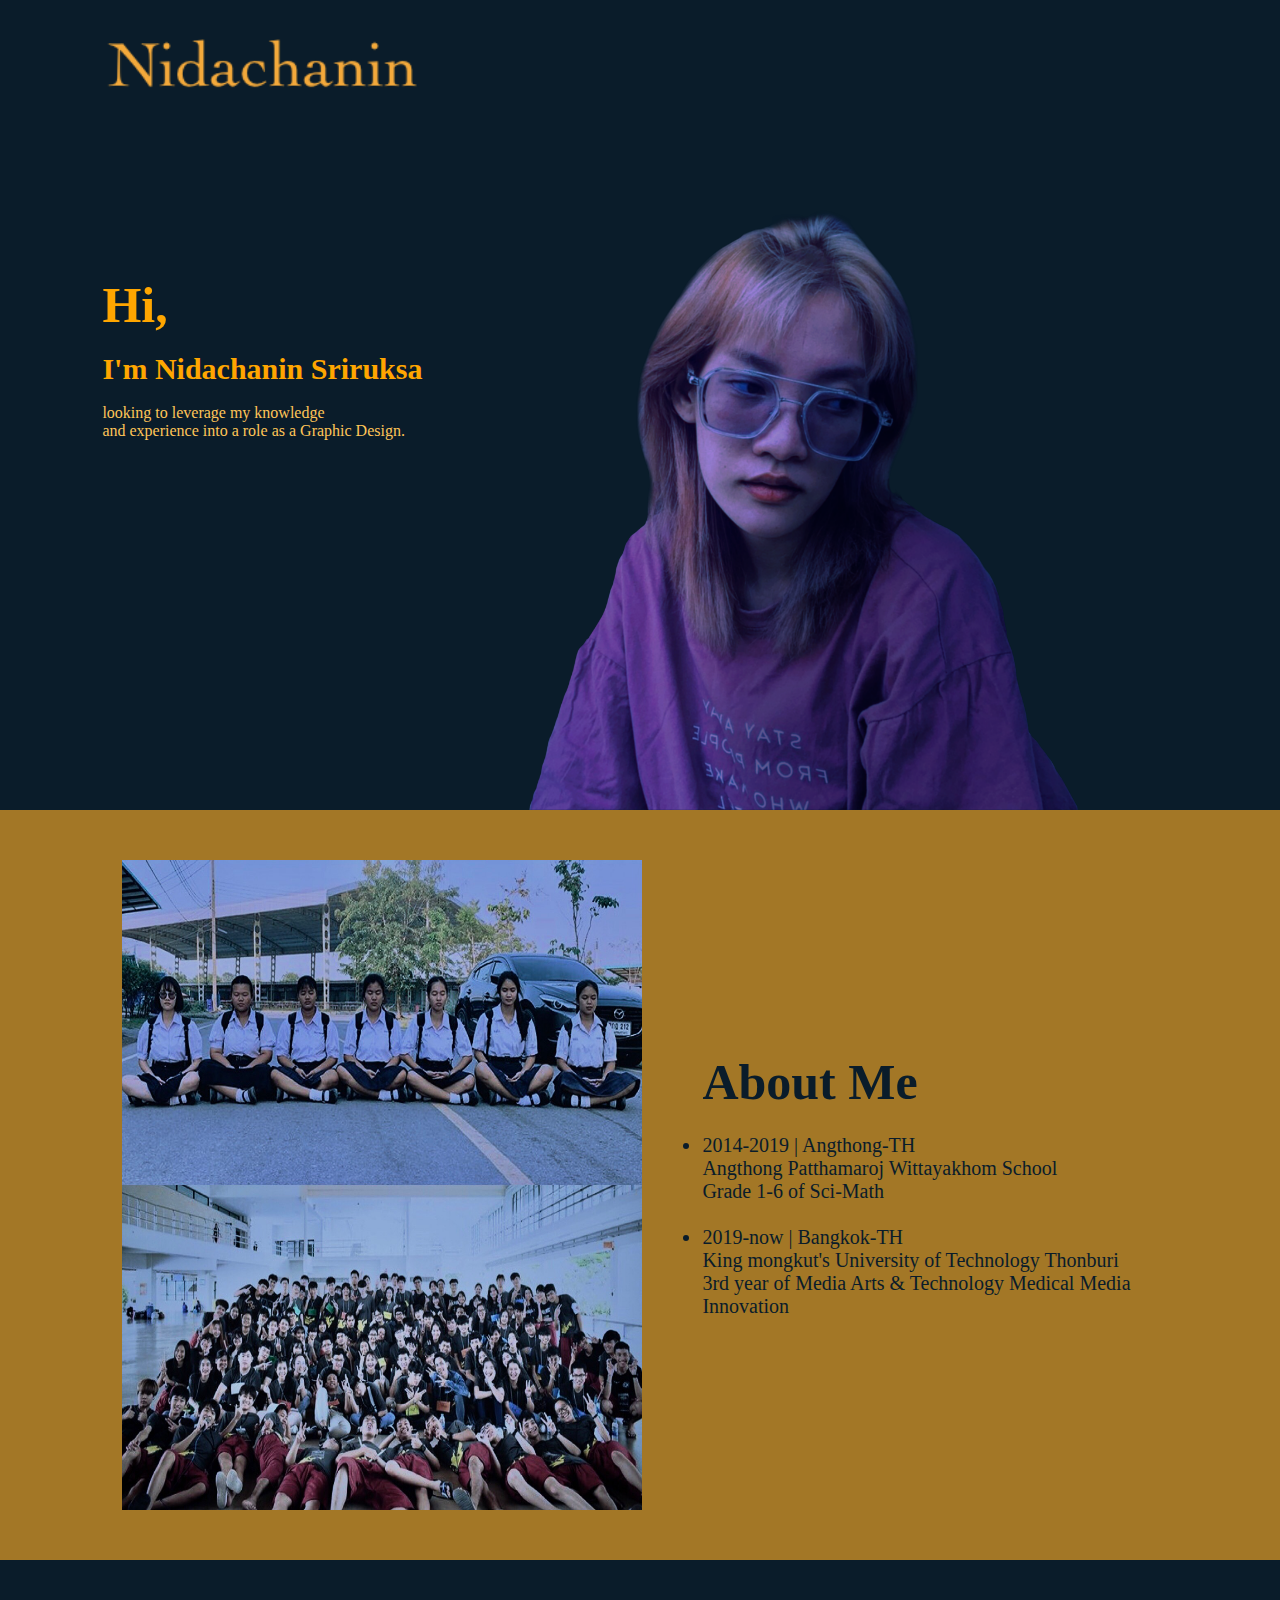
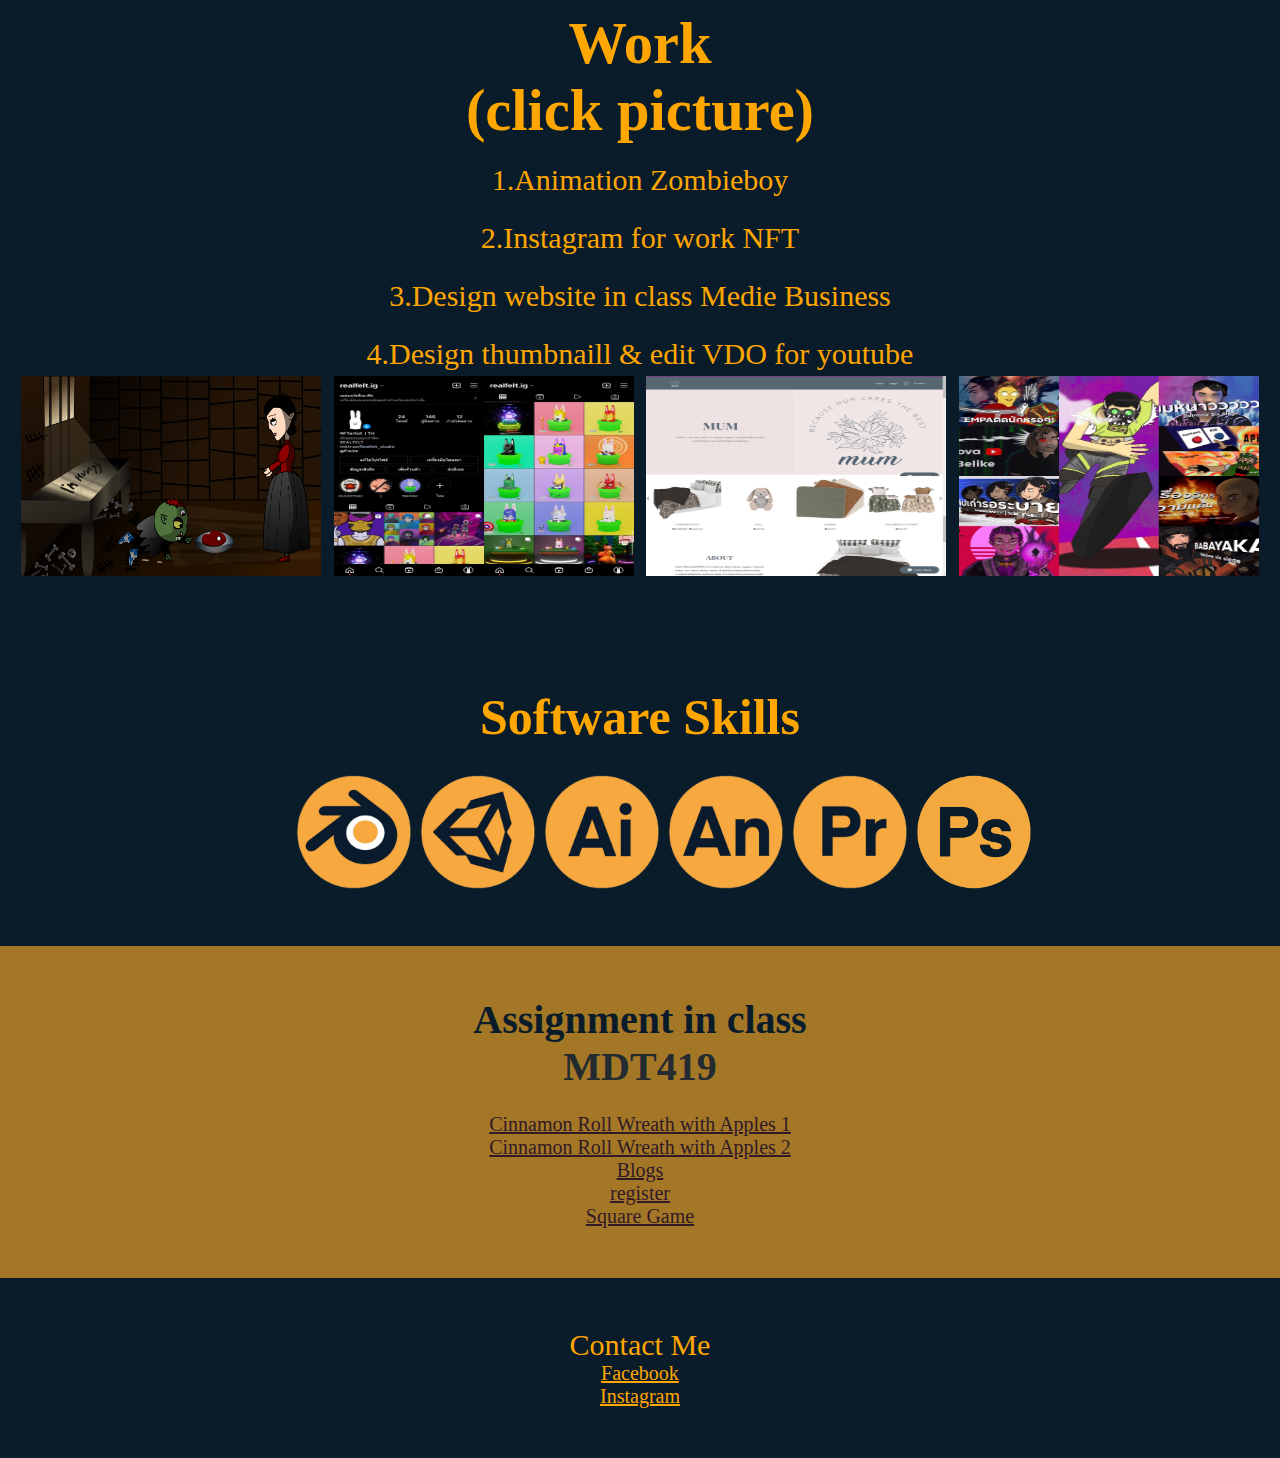
<file: index.html>
<!DOCTYPE html>
<html>
<head>
	<meta charset='utf-8'>
	<meta http-equiv='X-UA-Compatible' content='IE=edge'>
	<title>Portfolio</title>
	<meta name='viewport' content='width=device-width, initial-scale=1'>
    <link rel="stylesheet" href="main.css">
<body>

    <!-- This section is main -->
    <div class="Main">
        <nav>
            <img src="pic/logo.png" class="logo">
        </nav>
        <div class="detail">
            <h1>Hi,</h1><br>
            <h2>I'm Nidachanin Sriruksa</h2><br>
            <p>looking to leverage my knowledge 
            <br>and experience into a role as a Graphic Design.</p>
        </div>
        <div class="mypic">
            <img src="pic/mypic.png" class="mypic" width="600" height="600">
        </div>
    </div>


    <!-- About section -->
    <section class="about">
        <div class="container1">
            <img src="pic/educationpic.jpg" class="education" width="520" height="650">
            <div class="about-text">
            <h3>About Me</h3><br>
            <ul>
                <li>2014-2019 | Angthong-TH<br>
                    Angthong Patthamaroj Wittayakhom School<br></li>
                    Grade 1-6 of Sci-Math</li>
                </ul>
            </ul><br>
            <ul>
                <li>2019-now | Bangkok-TH<br>
                    King mongkut's University of Technology Thonburi<br></li>
                    3rd year of Media Arts & Technology Medical Media Innovation</li>
                </ul>
            </div>
        </div>
    </section>


<!-- work section -->
    <section class="work">
        <div class="work-link">
            <h3>Work<br>(click picture)</h3><span>1.Animation Zombieboy<br>2.Instagram for work NFT
            <br>3.Design website in class Medie Business<br>4.Design thumbnaill & edit VDO for youtube</span><br>
             <a href="https://youtu.be/5mGDhBWG_2o" target="_blank">
             <img src="pic/zombieboy.jpg" class="zombiepic" width="300" height="200"></a>

             <a href="https://linktr.ee/Realfelt_studio" target="_blank">
             <img src="pic/ig.jpg" class="igpic" width="300" height="200"></a>

             <a href="https://nidachanin2543.wixsite.com/website" target="_blank">
             <img src="pic/MUM.jpg" class="mumpic" width="300" height="200"></a>
        
             <a href=" https://www.youtube.com/channel/UC7jf-46-WI5lkU5PVM968jg" target="_blank">
             <img src="pic/YT.jpg" class="ytpic" width="300" height="200"></a>
            </div>
    </section>


    <!-- Skills section -->
    <section class="skills">
        <div class="title">
            <h5>Software Skills</h5>
        </div>
        <div class="box">
            <img src="pic/blender.png" class="blenderpic" width="120" height="120">
            <img src="pic/unity.png" class="unitypic" width="120" height="120">
            <img src="pic/Illustration.png" class="illuspic" width="120" height="120">
            <img src="pic/Animate.png" class="Animatepic" width="120" height="120">
            <img src="pic/PremierePro.png" class="Prepic" width="120" height="120">
            <img src="pic/photoshop.png" class="Photopic" width="120" height="120">
        </div>    
    </div>
    </section>


<!-- Assignment section -->
    <section class="assignment">
        <div class="assignment-link">
            <h6>Assignment in class <br>
            <span>MDT419</span></h6><br>
            <ul>
                <li><a href="assignment3/recipe - สำเนา.html">Cinnamon Roll Wreath with Apples 1</a></li>
                <li><a href="Assignment4/recipe.html">Cinnamon Roll Wreath with Apples 2</a></li>
                <li><a href="assignment5/index.html">Blogs</a></li>
                <li><a href="assignment6/register.html">register</a></li>
                <li><a href="assignment7/index.html">Square Game</a></li>
            </ul>
        </div>
    </section>


<!-- contact section -->
    <section class="contact">
        <div class="contact-ect">
            <h7>Contact Me</h7><br>
            <ul>
                <li><a href="https://www.facebook.com/ami.sriruksa.92/">Facebook</a></li>
                <li><a href="https://www.instagram.com/sayami.ig/">Instagram</a></li>
            </ul>

        </div>
    </section>
</body>
</file>
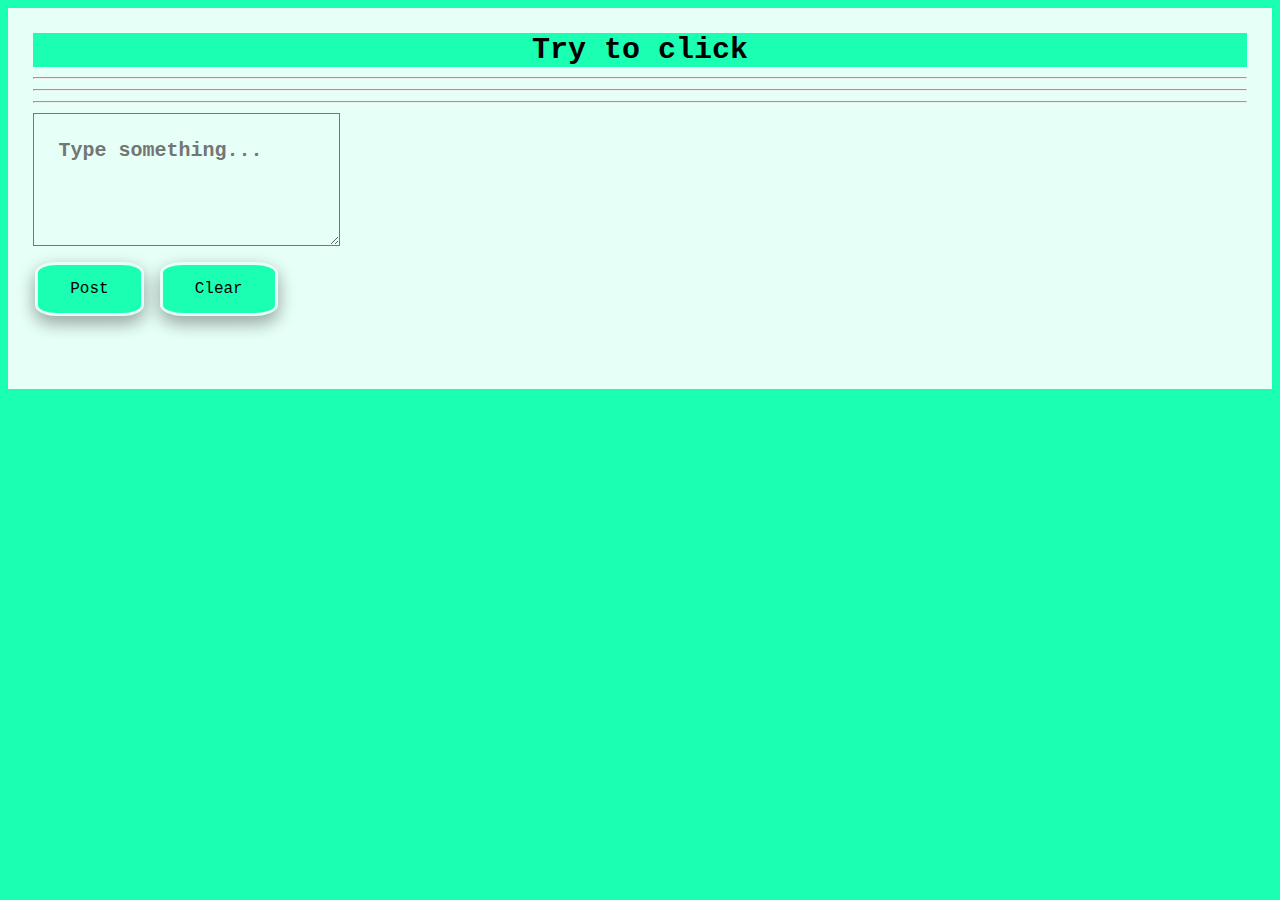
<file: assignment5/index.html>
<!DOCTYPE html>
<html>
<head>
	<meta charset='utf-8'>
	<meta http-equiv='X-UA-Compatible' content='IE=edge'>
	<title>Blogger</title>
	<meta name='viewport' content='width=device-width, initial-scale=1'>
	<link rel='stylesheet' type='text/css' media='screen' href='main.css'>
	<script src='text.js'></script>
</head>
<body>
	<div id="parent">
	<div id="Typebelow" onclick="myFunction();">Try to click</div>
	<div id="topic1"></div>
	<hr>
	<div id="comment1"></div>
	<hr>
	<div id="comment2"></div>
	<hr>
	<textarea name="text1" id="text1" placeholder="Type something..."></textarea> 
	<br/>
	<button type="button" class="button1" onclick="postFunction()">Post</button>
	<button type="button" class="button2" onclick="clearFunction()">Clear</button>
    </div>
</body>
</html>
</file>
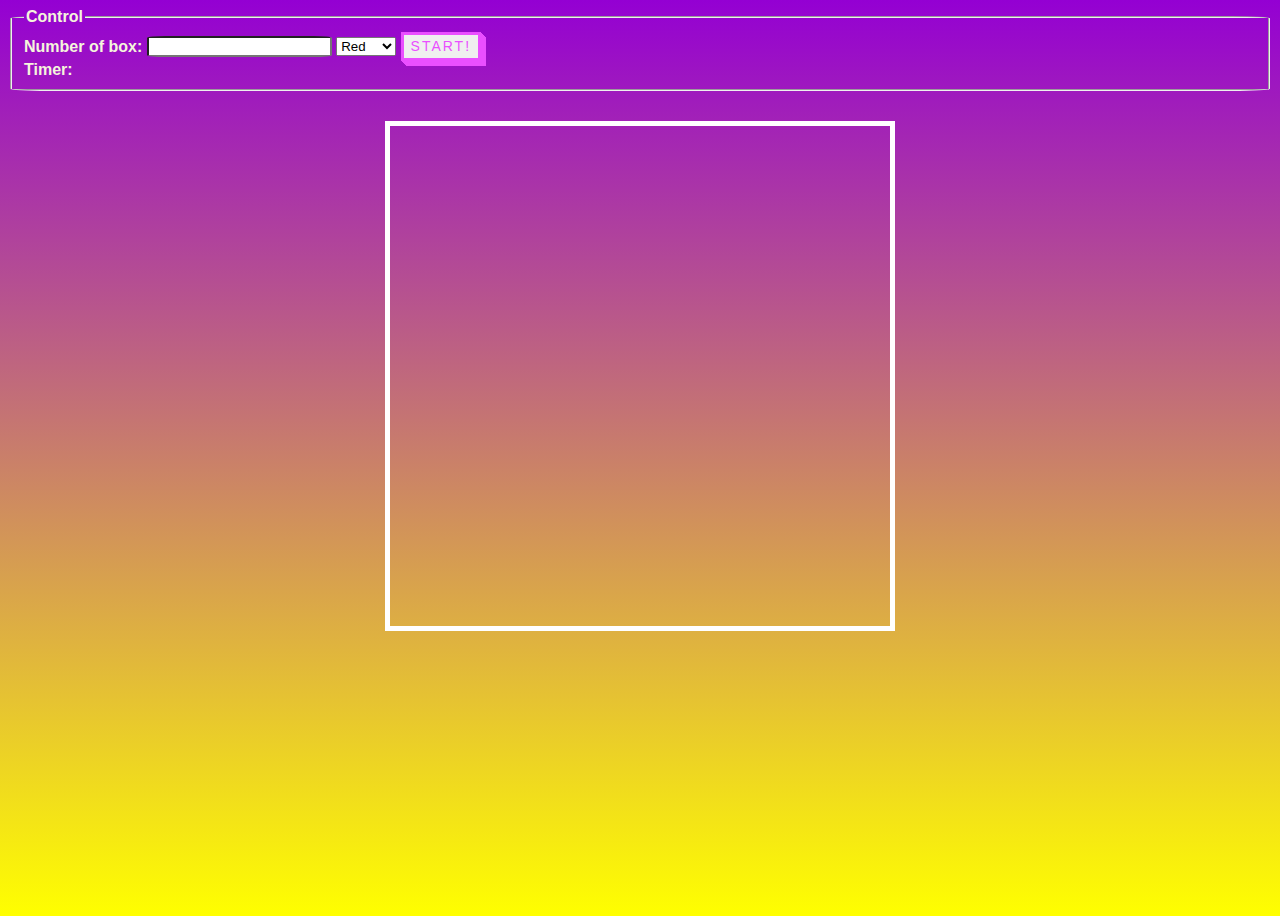
<file: assignment7/index.html>
<!DOCTYPE html>
<html>
	<head>
		<meta charset="UTF-8">
		<title>Square game</title>
		<script type="text/javascript" src="game.js"></script>
		<link rel="stylesheet" type="text/css" href="game.css">
	</head>
	<body>
		<!-- these codes were adapted from https://courses.cs.washington.edu/courses/cse154/17sp/lecture/more-dom/code/squares.html  -->

		<fieldset>
			<legend>Control</legend>
			Number of box: 
			<input type="text" name="numbox" id="numbox">
			<select name="color" id="color">
  				<option value="tomato">Red</option>
  				<option value="cyan">Blue</option>
  				<option value="palegreen">Green</option>
			</select>
			<button id="start">Start!</button>
			<div id="timerClock"> Timer:
				<div id="clock"></div>
			</div>
		</fieldset>

		
		

		<div id="game-container">
			<div id="game-layer"></div>
		</div>
	
	</body>
</html>
</file>
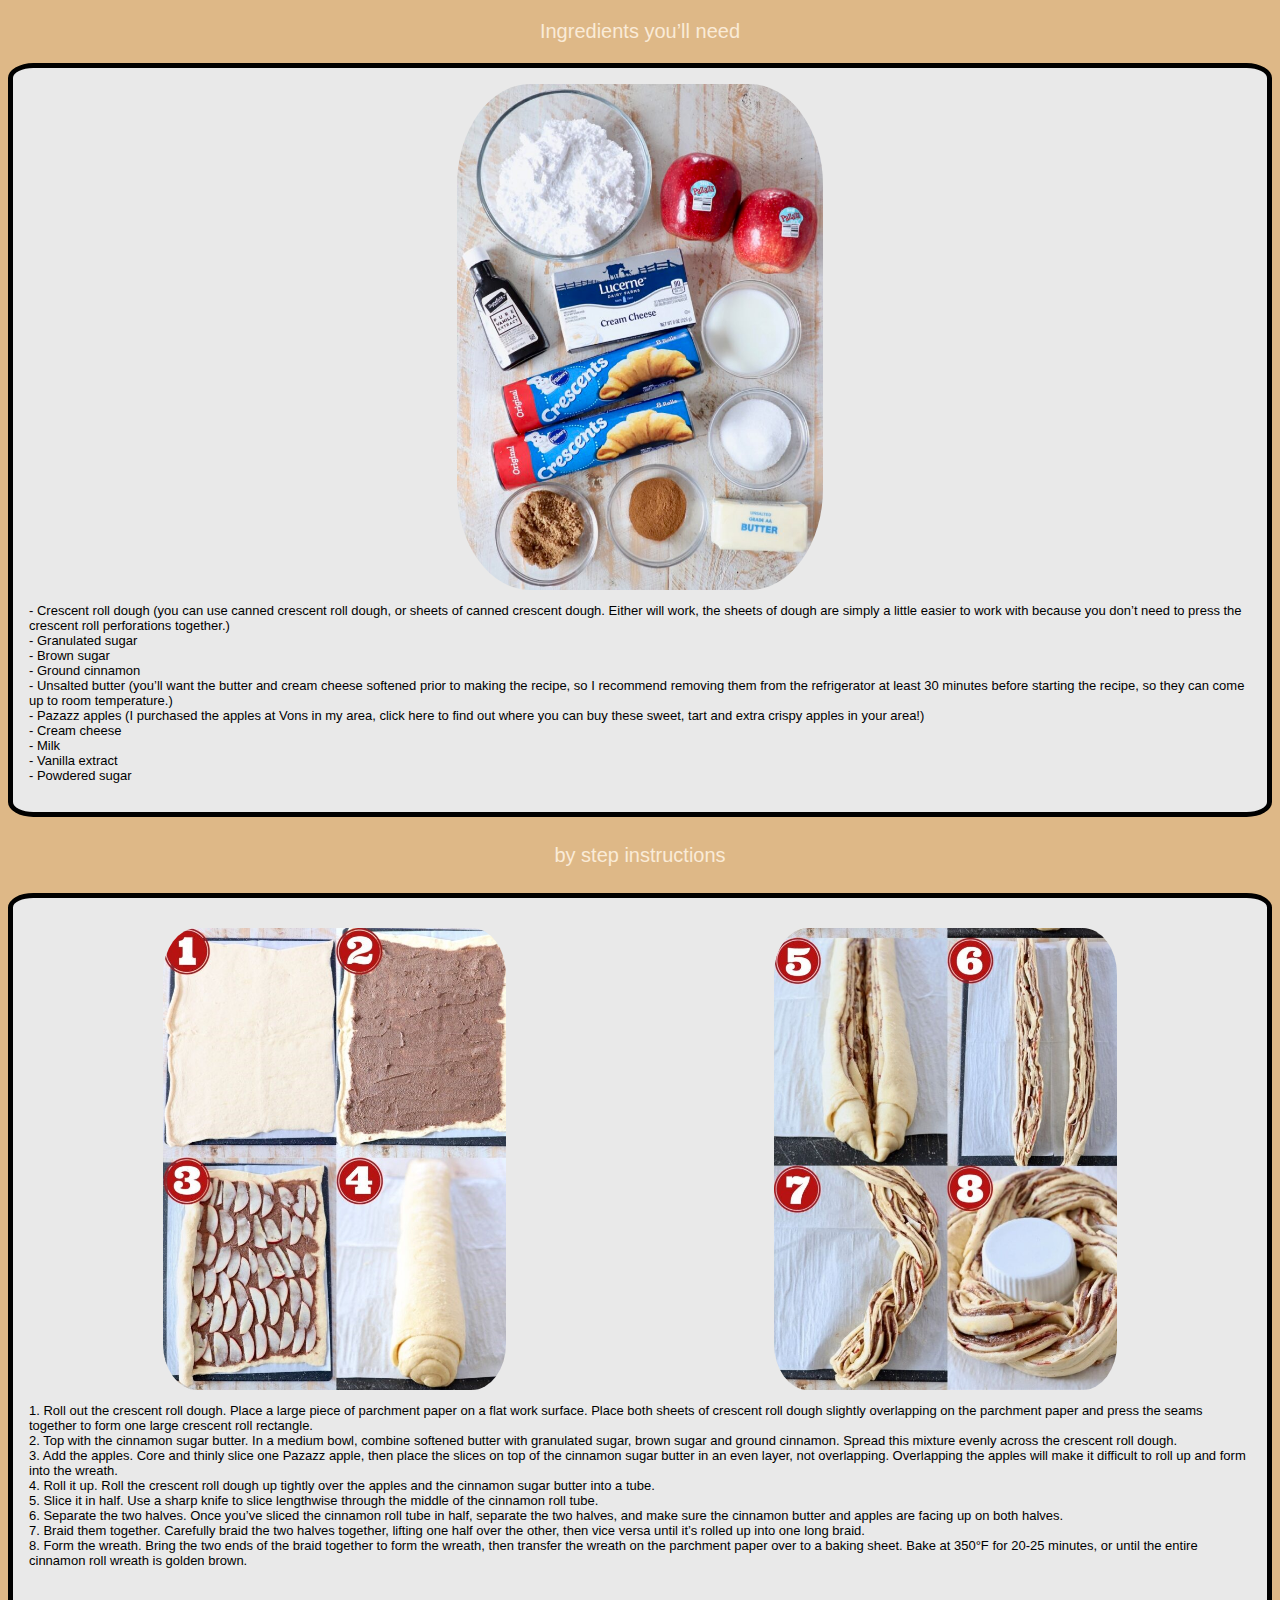
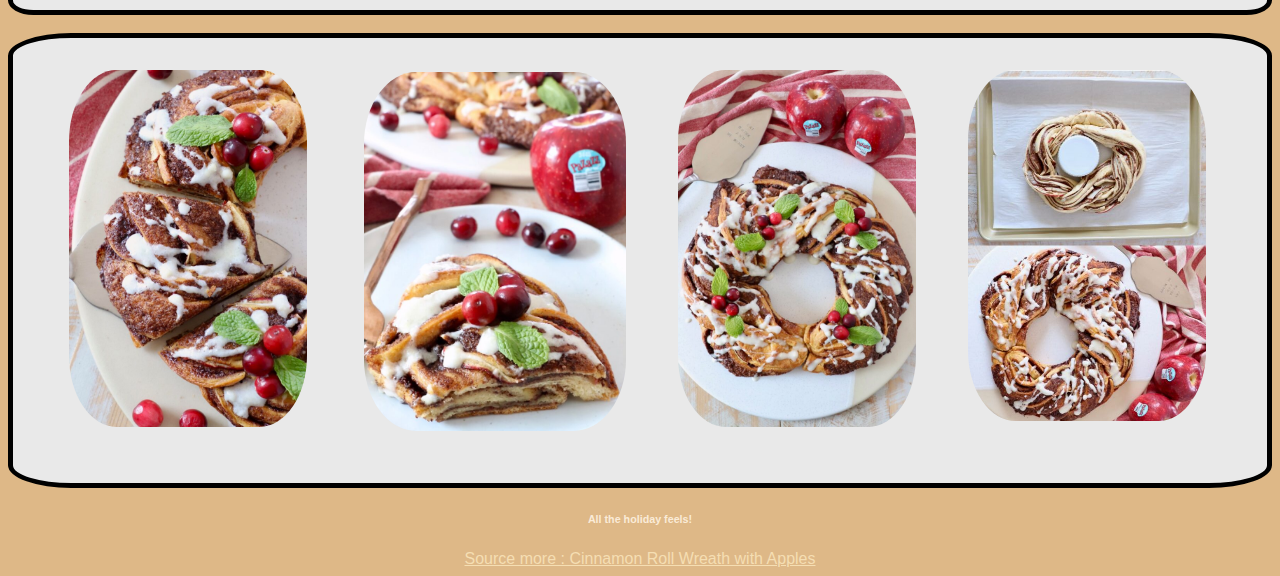
<file: assignment3/recipe - สำเนา.html>
<!DOCTYPE html>
<html>
<head>
	<meta charset='utf-8'>
	<meta http-equiv='X-UA-Compatible' content='IE=edge'>
	<title>Cinnamon Roll Wreath with Apples</title>
	<meta name='viewport' content='width=device-width, initial-scale=1'>
	<link rel="stylesheet" type="text/Css" href="StyleRecipt.css" media="Screen">
    <link href="https://fonts.googleapis.com/css2?family=Raleway:ital,wght@1,800&display=swap" rel="stylesheet">
</head>
<body>
    </div>
	<div id="HowTo">
	<h3>Ingredients you’ll need</h3>
    <div class="container">
		<img id="cinnamon1" src="pic/cinnamon-1.jpeg" alt="cinnamon-1" class="center">
		<p>
		- Crescent roll dough (you can use canned crescent roll dough, 
		or sheets of canned crescent dough. Either will work, the sheets of dough are simply a little easier to work with because you don’t need to press the crescent roll perforations together.)<br>
		
		- Granulated sugar<br>
		
		- Brown sugar<br> 
		
		- Ground cinnamon<br>
		
		- Unsalted butter (you’ll want the butter and cream cheese softened prior to making the recipe, so I recommend removing them from the refrigerator at least 30 minutes before starting the recipe, so they can come up to room temperature.)<br>
		
		- Pazazz apples (I purchased the apples at Vons in my area, click here to find out where you can buy these sweet, tart and extra crispy apples in your area!)<br>
		
		- Cream cheese<br>
		
		- Milk<br>
		
		- Vanilla extract<br>
		
		- Powdered sugar<br>
		
	</p></div>
    </div>
	<div id="Step"></div>	
	<h4>by step instructions</h4> 	
	<div class="container2">
		<img id="cinnamon2" src="pic/cinnamon-2.jpeg" alt="cinnamon-2" class="center2">	
		<img id="cinnamon21" src="pic/cinnamon-21.jpg" alt="cinnamon-21" class="center3">
	<p>
	1. Roll out the crescent roll dough. Place a large piece of parchment paper on a flat work surface. Place both sheets of crescent roll dough slightly overlapping on the parchment paper and press the seams together to form one large crescent roll rectangle.<br>

	2. Top with the cinnamon sugar butter. In a medium bowl, combine softened butter with granulated sugar, brown sugar and ground cinnamon. Spread this mixture evenly across the crescent roll dough.<br>
	
	3. Add the apples. Core and thinly slice one Pazazz apple, then place the slices on top of the cinnamon sugar butter in an even layer, not overlapping. Overlapping the apples will make it difficult to roll up and form into the wreath.<br>

	4. Roll it up. Roll the crescent roll dough up tightly over the apples and the cinnamon sugar butter into a tube.<br>

	5. Slice it in half. Use a sharp knife to slice lengthwise through the middle of the cinnamon roll tube.<br>
	
	6. Separate the two halves. Once you’ve sliced the cinnamon roll tube in half, separate the two halves, and make sure the cinnamon butter and apples are facing up on both halves.<br>

	7. Braid them together. Carefully braid the two halves together, lifting one half over the other, then vice versa until it’s rolled up into one long braid.<br>

	8. Form the wreath. Bring the two ends of the braid together to form the wreath, then transfer the wreath on the parchment paper over to a baking sheet. Bake at 350°F for 20-25 minutes, or until the entire cinnamon roll wreath is golden brown.<br>
    </p> 
    </div><br> 
    </div>
	<div id="Photo">
    <div class="container3">
		<img id="cinnamon4" src="pic/cinnamon-4.jpeg" alt="cinnamon-4" class="center5">
		<img id="cinnamon3" src="pic/cinnamon-3.jpeg" alt="cinnamon-3" class="center4">	
		<img id="cinnamon5" src="pic/cinnamon-5.jpeg" alt="cinnamon-5" class="center6">
		<img id="cinnamon6" src="pic/cinnamon-6.jpeg" alt="cinnamon-6" class="center7">
	</div>
    </div>
	<div id="footer">
	<section> <h6>All the holiday feels!</h6>
	<a href="https://whitneybond.com/cinnamon-roll-wreath/">Source more : Cinnamon Roll Wreath with Apples</a> 
	</section>
    </div>
</div>
</body>
</html>
</file>
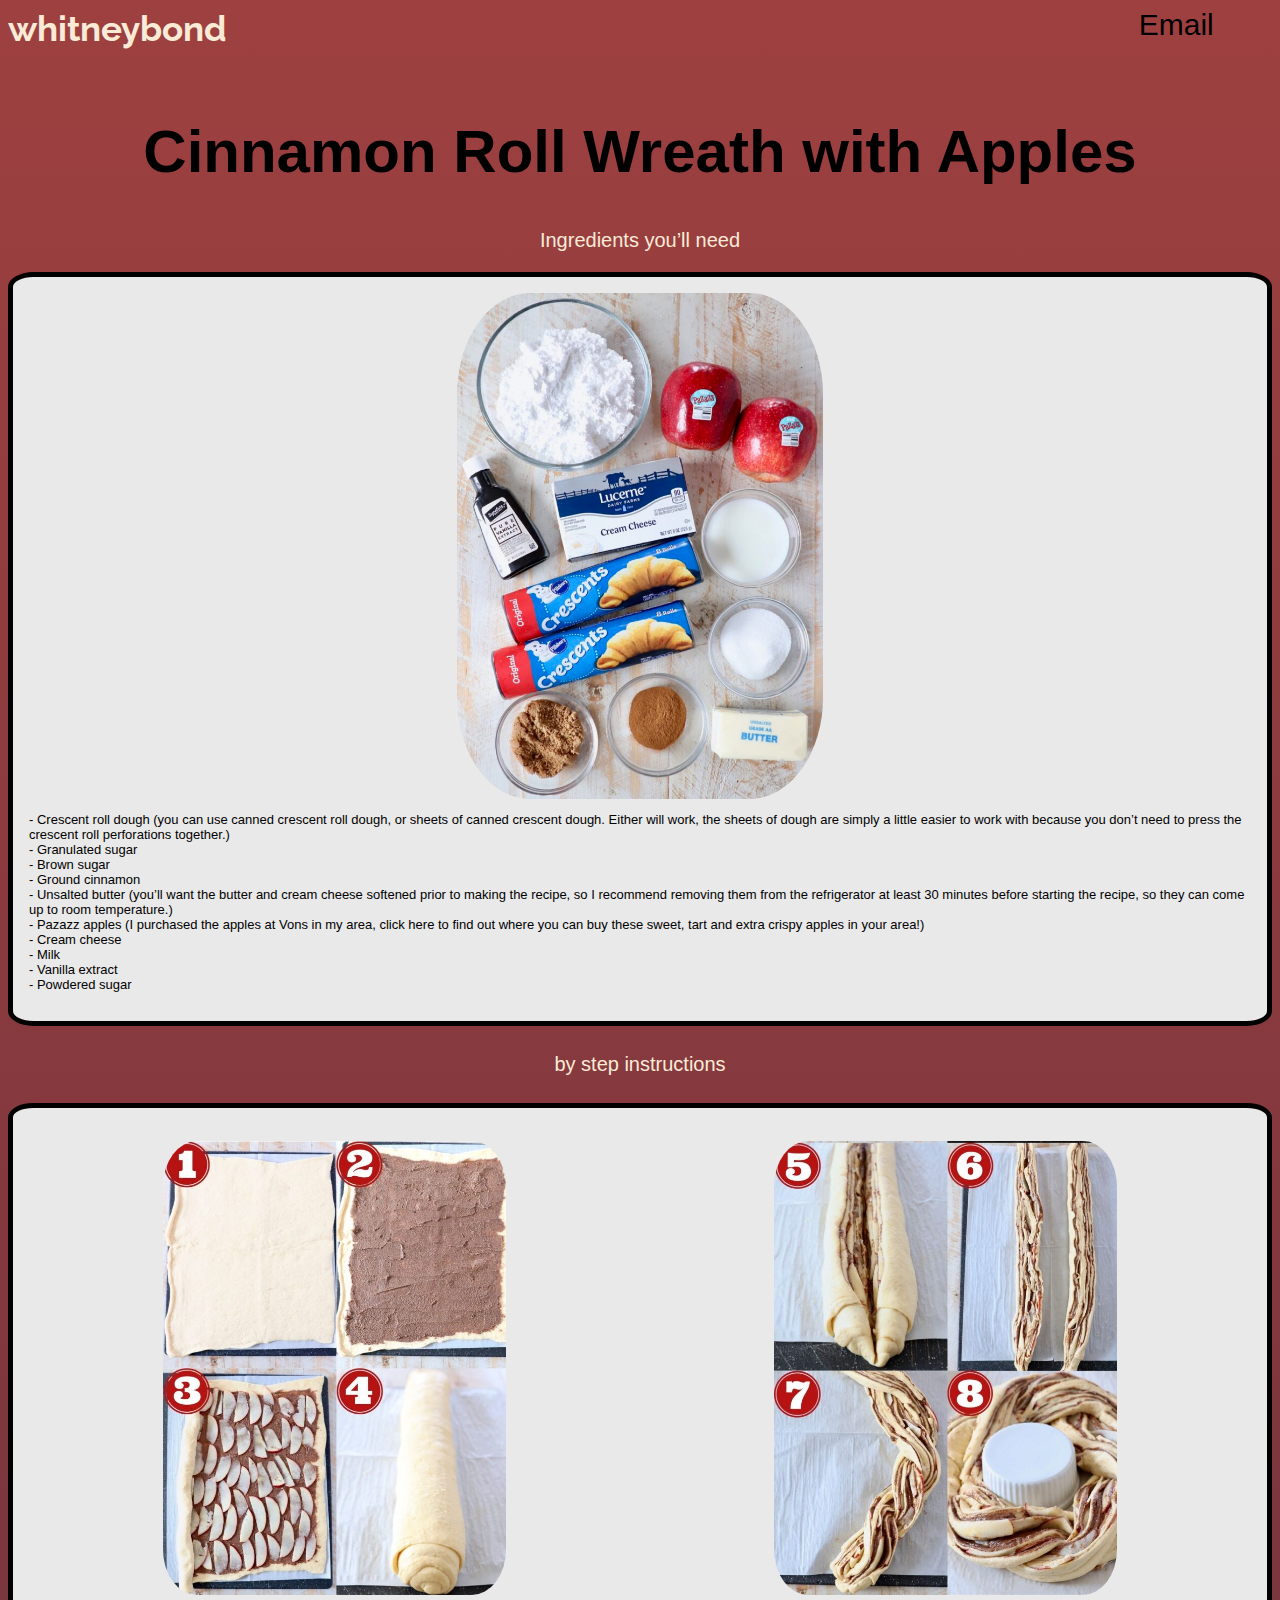
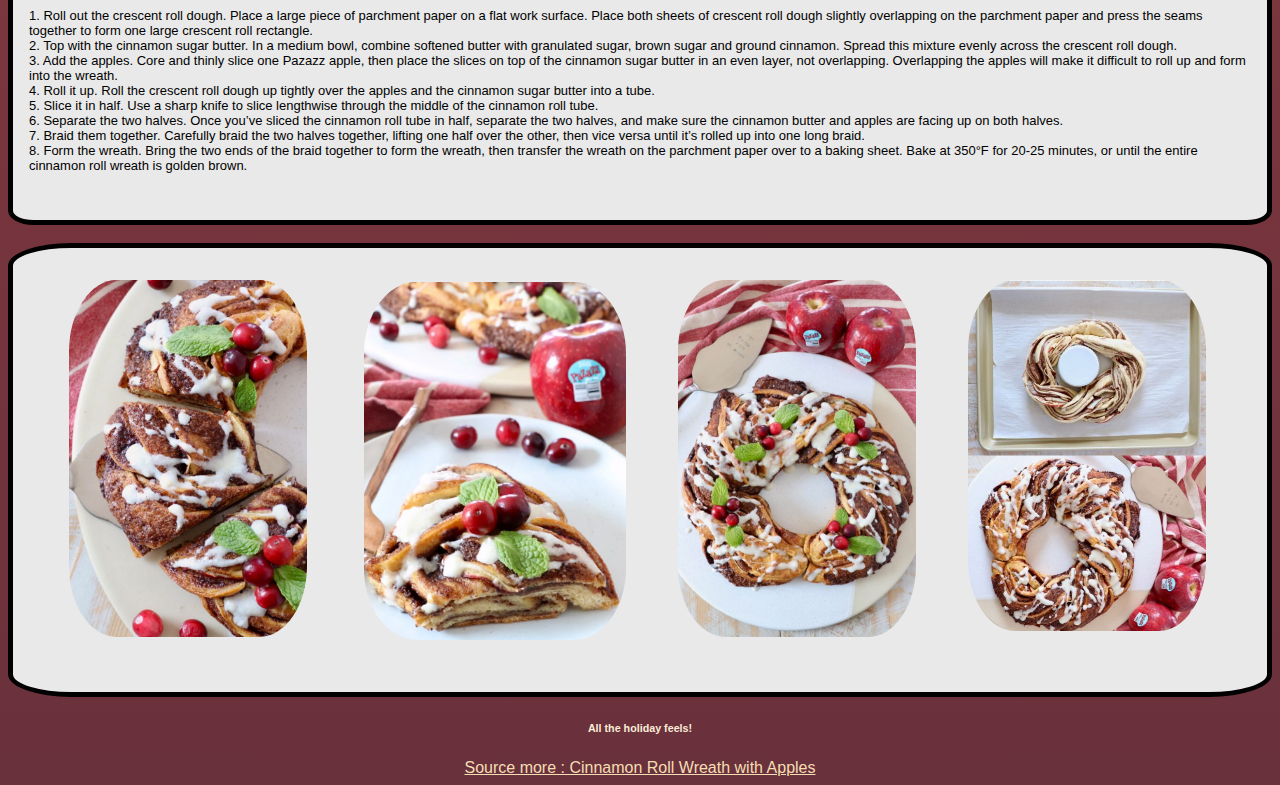
<file: Assignment4/recipe.html>
<!DOCTYPE html>
<html>
<head>
	<meta charset='utf-8'>
	<meta http-equiv='X-UA-Compatible' content='IE=edge'>
	<title>Cinnamon Roll Wreath with Apples</title>
	<meta name='viewport' content='width=device-width, initial-scale=1'>
	<link rel="stylesheet" type="text/Css" href="StyleRecipt.css" media="Screen">
    <link href="https://fonts.googleapis.com/css2?family=Raleway:ital,wght@1,800&display=swap" rel="stylesheet">
</head>
<body>
	<div class="grid-container">
		<div id="header">whitneybond</div>
		<div id="contact">Email</div>
		<div id="Menu">Cinnamon Roll Wreath with Apples</div>
	<br>
    </div>
	<div id="HowTo">
	<h3>Ingredients you’ll need</h3>
    <div class="container">
		<img id="cinnamon1" src="cinnamon-1.jpeg" alt="cinnamon-1" class="center">
		<p>
		- Crescent roll dough (you can use canned crescent roll dough, 
		or sheets of canned crescent dough. Either will work, the sheets of dough are simply a little easier to work with because you don’t need to press the crescent roll perforations together.)<br>
		
		- Granulated sugar<br>
		
		- Brown sugar<br> 
		
		- Ground cinnamon<br>
		
		- Unsalted butter (you’ll want the butter and cream cheese softened prior to making the recipe, so I recommend removing them from the refrigerator at least 30 minutes before starting the recipe, so they can come up to room temperature.)<br>
		
		- Pazazz apples (I purchased the apples at Vons in my area, click here to find out where you can buy these sweet, tart and extra crispy apples in your area!)<br>
		
		- Cream cheese<br>
		
		- Milk<br>
		
		- Vanilla extract<br>
		
		- Powdered sugar<br>
		
	</p></div>
    </div>
	<div id="Step"></div>	
	<h4>by step instructions</h4> 	
	<div class="container2">
		<img id="cinnamon2" src="cinnamon-2.jpeg" alt="cinnamon-2" class="center2">	
		<img id="cinnamon21" src="cinnamon-21.jpg" alt="cinnamon-21" class="center3">
	<p>
	1. Roll out the crescent roll dough. Place a large piece of parchment paper on a flat work surface. Place both sheets of crescent roll dough slightly overlapping on the parchment paper and press the seams together to form one large crescent roll rectangle.<br>

	2. Top with the cinnamon sugar butter. In a medium bowl, combine softened butter with granulated sugar, brown sugar and ground cinnamon. Spread this mixture evenly across the crescent roll dough.<br>
	
	3. Add the apples. Core and thinly slice one Pazazz apple, then place the slices on top of the cinnamon sugar butter in an even layer, not overlapping. Overlapping the apples will make it difficult to roll up and form into the wreath.<br>

	4. Roll it up. Roll the crescent roll dough up tightly over the apples and the cinnamon sugar butter into a tube.<br>

	5. Slice it in half. Use a sharp knife to slice lengthwise through the middle of the cinnamon roll tube.<br>
	
	6. Separate the two halves. Once you’ve sliced the cinnamon roll tube in half, separate the two halves, and make sure the cinnamon butter and apples are facing up on both halves.<br>

	7. Braid them together. Carefully braid the two halves together, lifting one half over the other, then vice versa until it’s rolled up into one long braid.<br>

	8. Form the wreath. Bring the two ends of the braid together to form the wreath, then transfer the wreath on the parchment paper over to a baking sheet. Bake at 350°F for 20-25 minutes, or until the entire cinnamon roll wreath is golden brown.<br>
    </p> 
    </div><br> 
    </div>
	<div id="Photo">
    <div class="container3">
		<img id="cinnamon4" src="cinnamon-4.jpeg" alt="cinnamon-4" class="center5">
		<img id="cinnamon3" src="cinnamon-3.jpeg" alt="cinnamon-3" class="center4">	
		<img id="cinnamon5" src="cinnamon-5.jpeg" alt="cinnamon-5" class="center6">
		<img id="cinnamon6" src="cinnamon-6.jpeg" alt="cinnamon-6" class="center7">
	</div>
    </div>
	<div id="footer">
	<section> <h6>All the holiday feels!</h6>
	<a href="https://whitneybond.com/cinnamon-roll-wreath/">Source more : Cinnamon Roll Wreath with Apples</a> 
	</section>
    </div>
</div>
</body>
</html>
</file>
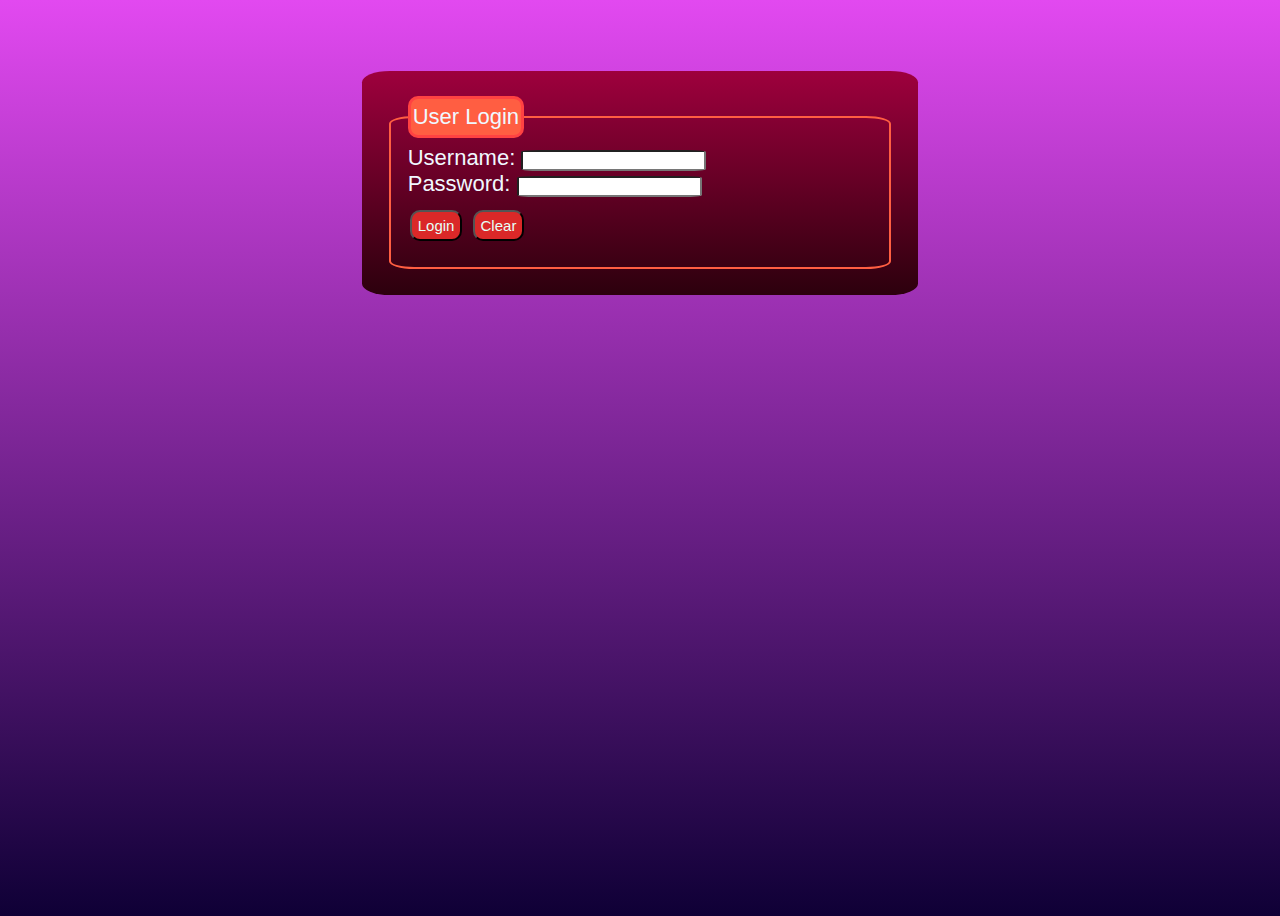
<file: assignment6/login.html>
<!DOCTYPE html>
<html>
<head>
	<meta charset='utf-8'>
	<meta http-equiv='X-UA-Compatible' content='IE=edge'>
	<title>Login</title>
	<meta name='viewport' content='width=device-width, initial-scale=1'>
	<link rel='stylesheet' type='text/css' media='screen' href='mainregis.css'>
	<script src='login.js'></script>
</head>
<body>
	<form name="myLogin" id = "myLogin">
		<fieldset>
			<legend>User Login</legend>
			Username: 
			<input type="text" name="username" id="username" required>
			<br>
			Password: 
			<input type="password" name="password" required>
			<br>
			<input type="submit" value="Login" class="login">
			<input type="reset" value="Clear" class="clear">
		</fieldset>
	</form>
</body>
</html>
</file>
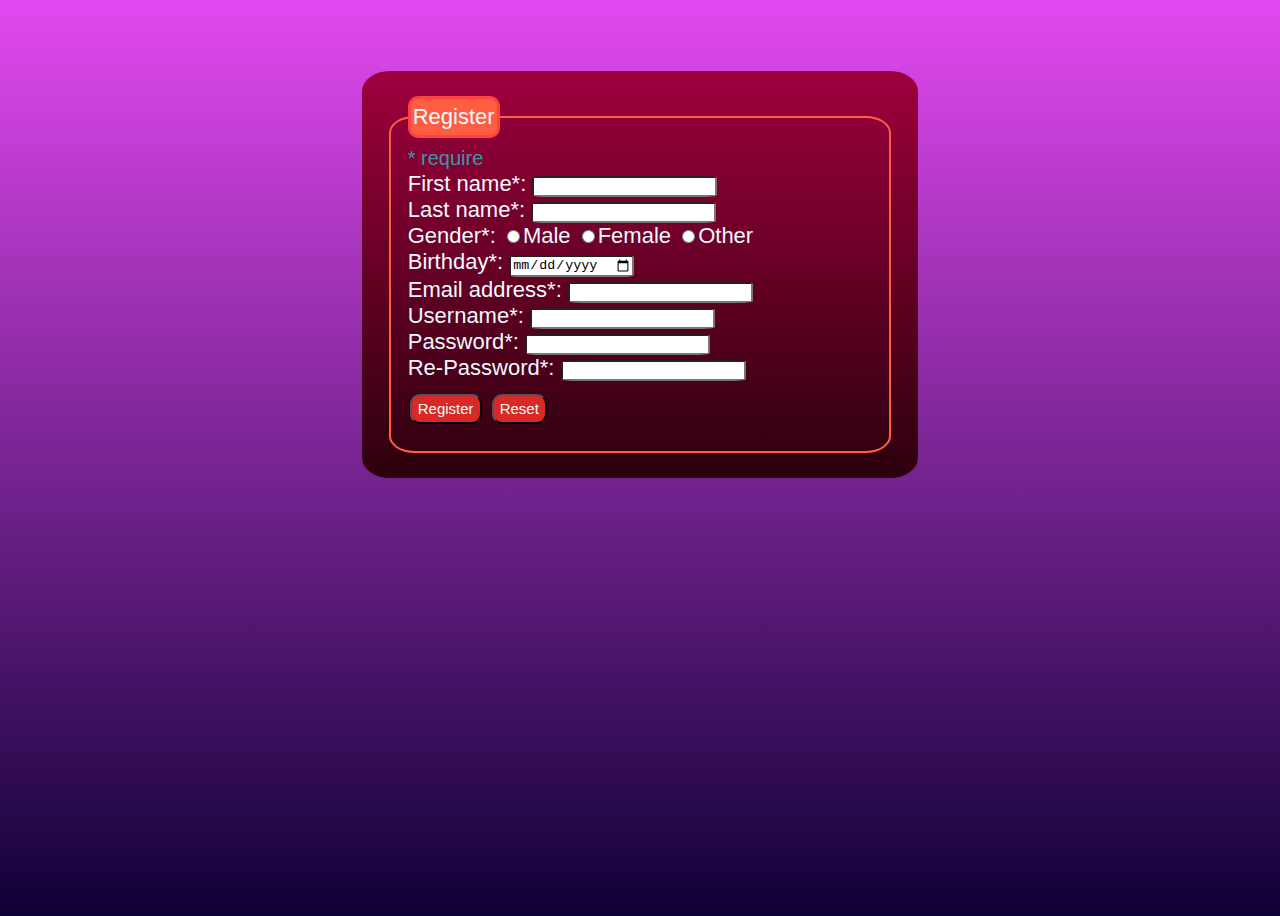
<file: assignment6/register.html>
<!DOCTYPE html>
<html>
<head>
	<meta charset='utf-8'>
	<meta http-equiv='X-UA-Compatible' content='IE=edge'>
	<title>Register</title>
	<meta name='viewport' content='width=device-width, initial-scale=1'>
	<link rel='stylesheet' type='text/css' media='screen' href='mainregis.css'>
	<script src='register.js'></script>
</head>
<body>
	<form name="myForm" id="myForm" action="login.html">
		<fieldset>
			<legend>Register</legend>
			<span class="rerqire">* require</span>
			<span id="errormsg"></span> <br>
			First name*: 
			<input type="text" name="firstname" id="firstname" required><br>
			Last name*: 
			<input type="text" name="lastname" >
			<br>
			Gender*: 
			<input type="radio" name="gender" value="male" >Male
			<input type="radio" name="gender" value="female" >Female
			<input type="radio" name="gender" value="female" >Other
			<br>
			Birthday*: 
			<input type="date" name="bday" value="" >
			<br>
			Email address*: 
			<input type="email" name="email" >
			<br>
			Username*: 
			<input type="text" name="username" id="username" >
			<br>
			Password*: 
			<input type="password" name="password" id="password" required>
			<br>
			Re-Password*: 
			<input type="password" name="password2" id="password" required>
			<br>
			<input type="submit" value="Register" class="register">
			<input type="reset" value="Reset" class="reset">
		</fieldset>
	</form>
</body>
</html>
</file>
<file: main.css>
*{
          margin: 0;
          padding: 0;
          font-family: 'Roboto Slab', serif;
      }
      .Main{
          grid-column: 1 /  2;
          position: relative;
          height: 100vh;
          background: #0a1c2a;
      }
      
      .logo{
          width: 30%;
      }
      
      nav{
          font-family: 'Roboto Slab', serif;
          font-size: 20px;
          display: flex;
          width: 84%;
          margin: auto;
          padding: 20px 0;
          align-items: center;
          justify-content: space-between;
      }
      
      .mypic{
          grid-column: 1 / span 2;
          margin-left: 40%;
      }
      
      .detail{
          grid-column: 1 / span 2;
          color: #ffa600;
          font-family: 'Roboto Slab', serif;
          margin-left: 8%;
          margin-top: 12%;
      }
      
      .detail h1{
          font-size: 50px;  
      }
      .detail h2{
          font-size: 30px;  
      }
      
      .detail p{
          color: #ffc558;
      }
      
      .mypic{
          opacity: 95%;
          position: absolute;
          bottom: 0;
      }
      
      .about{
          background: #a37726;
          padding: 50px 0px;
      }
      
      
      .education{
         margin-left: 10%;
      }
      
      .about h3{
          font-size: 50px;
      }
      
      .about-text{
          grid-column: 1 / span 2;
          color: #0a1c2a;
          font-family: 'Roboto Slab', serif;
          font-size: 20px;
          margin-left: 5%;
      }
      
      .container1{
          max-width: 95%;
          margin: 5 auto;
          display: flex;
          align-items: center;
          justify-content: space-around;
      }
      
      .work-link{
          position: relative;
          font-family: 'Roboto Slab', serif;
          background: #0a1c2a;
          padding: 50px 0px;
          color: #ffa600;
      }
      
      .work-link {
          text-align: center;
          font-size: 50px;
      }
      
      .work-link span{
          font-size: 30px;
      }
      
      .work-link img {
         grid-column: 1 / span 2;
      
      }
      
      .skills{
          font-family: 'Roboto Slab', serif;
          background: #0a1c2a;
          padding: 50px 0px;
          color: #ffa600;
      }
      
      .skills h5{
          font-size: 50px;
          text-align: center;
      }
      
      .box{
          margin-right: 2%;
          grid-column: 1 / span 1;
          padding-left: 25%;
          padding-top: 2%;
      }
      
      .assignment-link{
          font-family: 'Roboto Slab', serif;
          background: #a37726;
          padding: 50px 0px;
          font-size: 20px;
          text-align: center;
      }
      
      .assignment-link h6{
          font-size: 40px;
          color: #0a1c2a;
      }
      
      .assignment-link span{
          font-size: 40px;
          color: #232b31;
      }
      
      .assignment-link span{
          font-size: 40px;
          color: #232b31;
      }
      
      .assignment-link a{
          color: #311926;
      }
      
      .contact-ect{
          background: #0a1c2a;
          padding: 50px 0px;
          text-align: center;
      }
      
      .contact-ect h7{
          font-size: 30px;
          color: #ffa600;
          text-align: center;
      }
      
      .contact-ect li a{
          font-size: 20px;
          color: #ffa600;
      }
      
      .contact-ect a{
          font-size: 20px;
          color: #ffc558;
      }

@media only screen and (max-width: 2564px){
  *{
        margin: 0;
        padding: 0;
        font-family: 'Roboto Slab', serif;
    }
    .Main{
        grid-column: 1 /  2;
        position: relative;
        height: 90vh;
        background: #0a1c2a;
    }
    
    .logo{
        width: 30%;
    }
    
    nav{
        font-family: 'Roboto Slab', serif;
        font-size: 20px;
        display: flex;
        width: 84%;
        margin: auto;
        padding: 20px 0;
        align-items: center;
        justify-content: space-between;
    }
    
    .mypic{
        grid-column: 1 / span 2;
        margin-left: 40%;
    }
    
    .detail{
        grid-column: 1 / span 2;
        color: #ffa600;
        font-family: 'Roboto Slab', serif;
        margin-left: 8%;
        margin-top: 12%;
    }
    
    .detail h1{
        font-size: 50px;  
    }
    .detail h2{
        font-size: 30px;  
    }
    
    .detail p{
        color: #ffc558;
    }
    
    .mypic{
        opacity: 95%;
        position: absolute;
        bottom: 0;
    }
    
    .about{
        background: #a37726;
        padding: 50px 0px;
    }
    
    
    .education{
       margin-left: 10%;
    }
    
    .about h3{
        font-size: 50px;
    }
    
    .about-text{
        grid-column: 1 / span 2;
        color: #0a1c2a;
        font-family: 'Roboto Slab', serif;
        font-size: 20px;
        margin-left: 5%;
    }
    
    .container1{
        max-width: 95%;
        margin: 5 auto;
        display: flex;
        align-items: center;
        justify-content: space-around;
    }
    
    .work-link{
        position: relative;
        font-family: 'Roboto Slab', serif;
        background: #0a1c2a;
        padding: 50px 0px;
        color: #ffa600;
    }
    
    .work-link {
        text-align: center;
        font-size: 50px;
    }
    
    .work-link span{
        font-size: 30px;
    }
    
    .work-link img {
       grid-column: 1 / span 2;
    
    }
    
    .skills{
        font-family: 'Roboto Slab', serif;
        background: #0a1c2a;
        padding: 50px 0px;
        color: #ffa600;
    }
    
    .skills h5{
        font-size: 50px;
        text-align: center;
    }
    
    .box{
        margin-right: 2%;
        grid-column: 1 / span 1;
        padding-left: 25%;
        padding-top: 2%;
    }
    
    .assignment-link{
        font-family: 'Roboto Slab', serif;
        background: #a37726;
        padding: 50px 0px;
        font-size: 20px;
        text-align: center;
    }
    
    .assignment-link h6{
        font-size: 40px;
        color: #0a1c2a;
    }
    
    .assignment-link span{
        font-size: 40px;
        color: #232b31;
    }
    
    .assignment-link span{
        font-size: 40px;
        color: #232b31;
    }
    
    .assignment-link a{
        color: #311926;
    }
    
    .contact-ect{
        background: #0a1c2a;
        padding: 50px 0px;
        text-align: center;
    }
    
    .contact-ect h7{
        font-size: 30px;
        color: #ffa600;
        text-align: center;
    }
    
    .contact-ect li a{
        font-size: 20px;
        color: #ffa600;
    }
    
    .contact-ect a{
        font-size: 20px;
        color: #ffc558;
    }
}

@media only screen and (max-width: 1524px){
    *{
        margin: 0;
        padding: 0;
        font-family: 'Roboto Slab', serif;
    }
    .Main{
        grid-column: 1 /  2;
        position: relative;
        width: 100%;
        height: 90vh;
        background: #0a1c2a;
    }
    
    .logo{
        width: 30%;
    }
    
    nav{
        font-family: 'Roboto Slab', serif;
        font-size: 20px;
        display: flex;
        width: 84%;
        margin: auto;
        padding: 20px 0;
        align-items: center;
        justify-content: space-between;
    }
    
    .mypic{
        grid-column: 1 / span 2;
        margin-left: 40%;
    }
    
    .detail{
        grid-column: 1 / span 2;
        color: #ffa600;
        font-family: 'Roboto Slab', serif;
        margin-left: 8%;
        margin-top: 12%;
    }
    
    .detail h1{
        font-size: 50px;  
    }
    .detail h2{
        font-size: 30px;  
    }
    
    .detail p{
        color: #ffc558;
    }
    
    .mypic{
        opacity: 95%;
        position: absolute;
        bottom: 0;
    }
    
    .about{
        background: #a37726;
        padding: 50px 0px;
    }
    
    
    .education{
       margin-left: 10%;
    }
    
    .about h3{
        font-size: 50px;
    }
    
    .about-text{
        grid-column: 1 / span 2;
        color: #0a1c2a;
        font-family: 'Roboto Slab', serif;
        font-size: 20px;
        margin-left: 5%;
    }
    
    .container1{
        max-width: 95%;
        margin: 5 auto;
        display: flex;
        align-items: center;
        justify-content: space-around;
    }
    
    .work-link{
        position: relative;
        font-family: 'Roboto Slab', serif;
        background: #0a1c2a;
        padding: 50px 0px;
        color: #ffa600;
    }
    
    .work-link {
        text-align: center;
        font-size: 50px;
    }
    
    .work-link span{
        font-size: 30px;
    }
    
    .work-link img {
       grid-column: 1 / span 2;
    
    }
    
    .skills{
        font-family: 'Roboto Slab', serif;
        background: #0a1c2a;
        padding: 50px 0px;
        color: #ffa600;
    }
    
    .skills h5{
        font-size: 50px;
        text-align: center;
    }
    
    .box{
        margin-right: 2%;
        grid-column: 1 / span 1;
        padding-left: 23%;
        padding-top: 2%;
    }
    
    .assignment-link{
        font-family: 'Roboto Slab', serif;
        background: #a37726;
        padding: 50px 0px;
        font-size: 20px;
        text-align: center;
    }
    
    .assignment-link h6{
        font-size: 40px;
        color: #0a1c2a;
    }
    
    .assignment-link span{
        font-size: 40px;
        color: #232b31;
    }
    
    .assignment-link span{
        font-size: 40px;
        color: #232b31;
    }
    
    .assignment-link a{
        color: #311926;
    }
    
    .contact-ect{
        background: #0a1c2a;
        padding: 50px 0px;
        text-align: center;
    }
    
    .contact-ect h7{
        font-size: 30px;
        color: #ffa600;
        text-align: center;
    }
    
    .contact-ect li a{
        font-size: 20px;
        color: #ffa600;
    }
    
    .contact-ect a{
        font-size: 20px;
        color: #ffc558;
    }
    }
@media only screen and (max-width: 1024px){
*{
    margin: 0;
    padding: 0;
    font-family: 'Roboto Slab', serif;
}
.Main{
    grid-column: 1 /  2;
    position: relative;
    width: 100%;
    height: 60vh;
    background: #0a1c2a;
}

.logo{
    width: 30%;
}

nav{
    font-family: 'Roboto Slab', serif;
    font-size: 20px;
    display: flex;
    width: 84%;
    margin: auto;
    padding: 20px 0;
    align-items: center;
    justify-content: space-between;
}

.mypic{
    grid-column: 1 / span 2;
    margin-left: 40%;
}

.detail{
    grid-column: 1 / span 2;
    color: #ffa600;
    font-family: 'Roboto Slab', serif;
    margin-left: 8%;
    margin-top: 12%;
}

.detail h1{
    font-size: 50px;  
}
.detail h2{
    font-size: 30px;  
}

.detail p{
    color: #ffc558;
}

.mypic{
    opacity: 95%;
    position: absolute;
    bottom: 0;
}

.about{
    background: #a37726;
    padding: 50px 0px;
}


.education{
   margin-left: 10%;
}

.about h3{
    font-size: 50px;
}

.about-text{
    grid-column: 1 / span 2;
    color: #0a1c2a;
    font-family: 'Roboto Slab', serif;
    font-size: 20px;
    margin-left: 5%;
}

.container1{
    max-width: 95%;
    margin: 5 auto;
    display: flex;
    align-items: center;
    justify-content: space-around;
}

.work-link{
    position: relative;
    font-family: 'Roboto Slab', serif;
    background: #0a1c2a;
    padding: 50px 0px;
    color: #ffa600;
}

.work-link {
    text-align: center;
    font-size: 50px;
}

.work-link span{
    font-size: 30px;
}

.work-link img {
   grid-column: 1 / span 2;

}

.skills{
    font-family: 'Roboto Slab', serif;
    background: #0a1c2a;
    padding: 50px 0px;
    color: #ffa600;
}

.skills h5{
    font-size: 50px;
    text-align: center;
}

.box{
    margin-right: 2%;
    grid-column: 1 / span 1;
    padding-left: 15%;
    padding-top: 2%;
}

.assignment-link{
    font-family: 'Roboto Slab', serif;
    background: #a37726;
    padding: 50px 0px;
    font-size: 20px;
    text-align: center;
}

.assignment-link h6{
    font-size: 40px;
    color: #0a1c2a;
}

.assignment-link span{
    font-size: 40px;
    color: #232b31;
}

.assignment-link span{
    font-size: 40px;
    color: #232b31;
}

.assignment-link a{
    color: #311926;
}

.contact-ect{
    background: #0a1c2a;
    padding: 50px 0px;
    text-align: center;
}

.contact-ect h7{
    font-size: 30px;
    color: #ffa600;
    text-align: center;
}

.contact-ect li a{
    font-size: 20px;
    color: #ffa600;
}

.contact-ect a{
    font-size: 20px;
    color: #ffc558;
}
}

@media only screen and (max-width: 898px){

    .Main{
        grid-column: 1 /  1;
        position: relative;
        width: 100%;
        height: 50vh;
        background: #0a1c2a;
    }
    
    .logo{
        width: 40%;
    }
     
    .detail{
        color: #ffa600;
        font-family: 'Roboto Slab', serif;
    }
    
    .detail h1{
        font-size: 50px;  
    }
    .detail h2{
        font-size: 30px;  
    }
    
    .detail p{
        color: #ffc558;
    }
    
    .mypic{
        opacity: 95%;
        bottom: 0;
        width: 60%;
        height: 90%;
    }
    
    .about{
        background: #a37726;
        padding-top: 60px;
    }
    
    .education{
        margin-left: 20%;
    }
    
    .about h3{
        font-size: 50px;
    }
    
    .about-text{
        grid-column: 1 / span;
        color: #0a1c2a;
        font-family: 'Roboto Slab', serif;
        font-size: 20px;
        margin-left: 5%;
        margin-right: 20%;
    }
    
    .container1{
        max-width: 95%;
        margin: 5 auto;
        display: flex;
        align-items: center;
        justify-content: space-around;
    }
    
    .work-link{
        position: relative;
        font-family: 'Roboto Slab', serif;
        background: #0a1c2a;
        padding: 50px 0px;
        color: #ffa600;
    }
    
    .work-link {
        text-align: center;
        font-size: 30px;
    }
    
    .work-link h4{
        text-align: center;
        font-size: 5px;
    }
    
    .work-link img {
       grid-column: 1 / span 2;
    
    }
    
    .skills{
        font-family: 'Roboto Slab', serif;
        background: #0a1c2a;
        padding: 50px 0px;
        color: #ffa600;
    }
    
    .skills h5{
        font-size: 50px;
        text-align: center;
    }
    
    .box{
        margin-right: 1%;
        grid-column: 1 / span 2;
        padding-left: 10%;
        padding-top: 2%;
    }
    
    .assignment-link{
        font-family: 'Roboto Slab', serif;
        background: #a37726;
        padding: 50px 0px;
        font-size: 20px;
        text-align: center;
    }
    
    .assignment-link h6{
        font-size: 40px;
        color: #0a1c2a;
    }
    
    .assignment-link span{
        font-size: 40px;
        color: #232b31;
    }
    
    .assignment-link span{
        font-size: 40px;
        color: #232b31;
    }
    
    .assignment-link a{
        color: #311926;
    }
    
    .contact-ect{
        background: #0a1c2a;
        padding: 50px 0px;
        text-align: center;
    }
    
    .contact-ect h7{
        font-size: 30px;
        color: #ffa600;
        text-align: center;
    }
    
    .contact-ect li a{
        font-size: 20px;
        color: #ffa600;
    }
    
    .contact-ect a{
        font-size: 20px;
        color: #ffc558;
    }
    }

    @media only screen and (max-width: 620px){

        .Main{
            position: relative;
            height: 80vh;
            background: #0a1c2a;
        }
        
        .logo{
            width: 50%;
        }
        
        .detail{
            color: #ffa600;
            font-family: 'Roboto Slab', serif;
        }
        
        .detail h1{
            font-size: 50px;  
        }
        .detail h2{
            font-size: 30px;  
        }
        
        .detail p{
            color: #ffc558;
        }
        
        .mypic{
            opacity: 65%;
            width: 60%;
            float: left;

        }
        
        .about{
            background: #a37726;
        }
        
        
        .education{
            width: 0%;
            height: 0%;
        }
        
        .about h3{
            font-size: 40px;
        }
        
        .about-text{
            text-align: center;
            color: #0a1c2a;
            font-family: 'Roboto Slab', serif;
            font-size: 10px;
        }
         
        .work-link{
            position: relative;
            font-family: 'Roboto Slab', serif;
            background: #0a1c2a;
            padding-top: 30px;
            color: #ffa600;
        }
        
        .work-link span {
            text-align: center;
            font-size: 20px;
        }
        
        .work-link h3{
            text-align: center;
            font-size: 40px;
        }
        
        .work-link img {
           grid-column: 1 / span 2;
        
        }
        
        .skills{
            font-family: 'Roboto Slab', serif;
            background: #0a1c2a;
            padding: 50px 0px;
            color: #ffa600;
        }
        
        .skills h5{
            font-size: 40px;
            text-align: center;
        }
        
        .box{
            margin-right: 2%;
            grid-column: 1 / span 1;
            padding-left: 29%;
            padding-top: 2%;
        }
        
        .assignment-link{
            font-family: 'Roboto Slab', serif;
            background: #a37726;
            padding: 50px 0px;
            font-size: 20px;
            text-align: center;
        }
        
        .assignment-link h6{
            font-size: 40px;
            color: #0a1c2a;
        }
        
        .assignment-link span{
            font-size: 40px;
            color: #232b31;
        }
        
        .assignment-link span{
            font-size: 40px;
            color: #232b31;
        }
        
        .assignment-link a{
            color: #311926;
        }
        
        .contact-ect{
            background: #0a1c2a;
            padding: 50px 0px;
            text-align: center;
        }
        
        .contact-ect h7{
            font-size: 30px;
            color: #ffa600;
            text-align: center;
        }
        
        .contact-ect li a{
            font-size: 20px;
            color: #ffa600;
        }
        
        .contact-ect a{
            font-size: 20px;
            color: #ffc558;
        }
        }
</file>
<file: assignment5/main.css>
body
{
   background-color: #1affb2;
   
}

#parent, #text1
{
    font-family: 'Courier New', Courier, monospace;
    font-size: 20px;
    font-weight: bold;
    background-color:  #e6fff7;
    align-items: center;
    padding-top: 2%;
    padding-bottom: 5%;
    padding-left: 2%;
    padding-right: 2%;
}

#Typebelow
{
    background-color: #1affb2;
    text-align: center;
    font-family: 'Courier New', Courier, monospace;
    font-size: 30px;
}

.button1, .button2
{
  font-family: 'Courier New', Courier, monospace;
  background-color: #1affb2; 
  border-radius: 20%;
  border: solid #e6fff7;
  color: black;
  padding: 15px 32px;
  align-items: center;
  text-align: center;
  text-decoration: none;
  display: inline-block;
  font-size: 16px;
  margin: 10px 2px;
  cursor: pointer;
  transition-duration: 0.7s;
}

.button1, .button2 {
    box-shadow: 0 8px 16px 0 rgba(0,0,0,0.2), 0 6px 20px 0 rgba(0,0,0,0.19);
  }
</file>
<file: assignment7/game.css>
body {
    background: linear-gradient(#9400d3,#ffff00);
    min-height: 100vh;
}
fieldset {
    font-family: 'Fredoka', sans-serif;
    font-weight: bolder;
    border-radius: 3%;
    color: beige;
}


button{
  font-family: "Open Sans", sans-serif;
  font-size: 14px;
  letter-spacing: 2px;
  text-decoration: none;
  text-transform: uppercase;
  color: rgb(234, 79, 255);
  cursor: pointer;
  border: 3px solid;
  padding: 0.25em 0.5em;
  box-shadow: 1px 1px 0px 0px, 2px 2px 0px 0px, 3px 3px 0px 0px, 4px 4px 0px 0px, 5px 5px 0px 0px;
  position: relative;
  user-select: none;
  -webkit-user-select: none;
  touch-action: manipulation;
}

.button:active {
  box-shadow: 0px 0px 0px 0px;
  top: 5px;
  left: 5px;
}

legend {
    border-radius: 5%;  
}

#game-container {
	margin-top: 30px;
    display: flex;
    justify-content: space-around;
}

#game-layer {
    position: relative;
    width: 500px;
    height: 500px;
    border: 5px solid rgb(255, 255, 255);
}

input {
    border-radius: 10%;
}

.square {
    position: absolute;
    width: 25px;
    height: 25px;
    border: 3px solid black;
}

.red{
    background-color: tomato; 
}
.blue{
    background-color:cyan; 
}

.green{
    background-color: palegreen; 
}
</file>
<file: assignment3/StyleRecipt.css>
/* week3 */
body
{
    background-color: burlywood;
}
    
/* week3 */
#cinnamon1
{
    vertical-align: middle;
    margin-left: auto;
    border-radius: 20%;
    width: 30%;
    height: 30%;
}

.center,.center2, .center3, .center4, 
.center5, .center6, .center7
{
    display: block;
    margin-left: auto;
    margin-right: auto;
    width: 50%;
}

.container
{
    font-family: 'Josefin Sans', sans-serif;
    font-size: 13px;
    text-align: left;
    max-width: 1300px;
    height: 300;
    margin: 0 auto;
    border: 1px solid;
    border-color:black;
    border-radius: 2%;
    border-width: 5px;
    background-color: rgb(233, 233, 233);
    padding: 1rem;
    display: flex;
    flex-wrap: wrap;
    justify-content: center;
    align-content: center;
}

h1
{
     
    font-family:'Space Grotesk', sans-serif;
    font-size: 30px;
    text-align: center;

}


h3,h4,h5
{
    color: antiquewhite;
    font-family: 'Josefin Sans', sans-serif;
    font-size: 20px;
    font-weight: lighter;
    text-align: center;
}

.container2
{
    font-family: 'Josefin Sans', sans-serif;
    font-size: 13px;
    max-width: 1300px;
    height: 680px;
    margin: 0 auto;
    border: 1px solid;
    border-color:black;
    border-radius: 2%;
    border-width: 5px;
    background-color: rgb(233, 233, 233);
    padding: 1rem;
    display: flex;
    flex-wrap: wrap;
    justify-content: center;
    align-content: center;
   
}

#cinnamon2, #cinnamon21
{
    margin-right: auto;
    border-radius: 10%;
    width: 28%;
   
}
.container3
{
    max-width: 1280px;
    height: 600;
    margin: 0 auto;
    border: 1px solid;
    border-color:black;
    border-width: 5px;
    border-radius: 5%;
    background-color: rgb(233, 233, 233);
    padding: 2rem;
    display: flex;
    flex-wrap: wrap;
    justify-content: center;
    align-content: center;
}

 #cinnamon4, #cinnamon5,#cinnamon6
{
    vertical-align: middle;
    margin-left: 2%;
    margin-bottom: 2%;
    border-radius: 20%;
    width: 20%;
    height: 40%;
}

#cinnamon3
{
    position: relative;
    top: 2px;
    border-radius: 20%;
    width: 22%;
    height: 54%;
}

section
{
    font-family: 'Josefin Sans', sans-serif;
    color: antiquewhite;
    text-align: center;
    
}

a
{
    font-family: 'Josefin Sans', sans-serif;
    color: wheat;  
}
</file>
<file: Assignment4/StyleRecipt.css>
/* week3 */
body
{
    background: linear-gradient(#9e4040, #69313c);
}
/* week4 */
    .grid-container 
      {
        display: grid;
        grid-template-columns: 30% 65% auto ;
        grid-gap: 5px;
       
      }
    
    .grid-container > div
    {
        font-family: 'Josefin Sans', sans-serif;
        font-size: 20px;
       
    }
    
    #header
    {
        color: antiquewhite;
        grid-column: 1 / span 1;
        font-family:'Raleway', sans-serif;
        font-size: 35px;
        font-weight: bolder;
        text-align: left;
    }
    
     #contact
     {
        font-family: 'Josefin Sans', sans-serif;
        font-size: 30px;
        font-weight: lighter;
        text-align: right;
     }

     #Menu
     {
        grid-column: 1 / span 3;
        padding-top: 5%;
        font-family: 'Josefin Sans', sans-serif;
        font-size: 60px;
        font-weight: bolder;
        text-align: center;
     }

     @media only screen and (max-width: 768px)
     {
        .grid-container 
        {
          display: grid;
          grid-template-columns: 52% 45%;
          grid-gap: 10px;
        }
        #header
        {
            color: antiquewhite;
            font-family:'Raleway', sans-serif;
        }
    

    }
    @media only screen and (max-width: 480px) {
        .grid-container {
            display: grid;
            grid-template-columns: 85%;
            grid-gap: 2px;
          }

          #header
          {
            color: antiquewhite;
            font-family:'Raleway', sans-serif;
            font-size: 20px;
            font-weight: bolder;
            text-align: left;
          }

          #contact
          {
            font-family: 'Josefin Sans', sans-serif;
            font-size: 20px;
            font-weight: lighter;
            text-align: right;
          }

          #Menu
          {
             font-family: 'Josefin Sans', sans-serif;
             font-size: 30px;
             font-weight: bolder;
             text-align: center;
             padding-top: 10%;
          }


    }        
        
    
/* week3 */
#cinnamon1
{
    vertical-align: middle;
    margin-left: auto;
    border-radius: 20%;
    width: 30%;
    height: 30%;
}

.center,.center2, .center3, .center4, 
.center5, .center6, .center7
{
    display: block;
    margin-left: auto;
    margin-right: auto;
    width: 50%;
}

.container
{
    font-family: 'Josefin Sans', sans-serif;
    font-size: 13px;
    text-align: left;
    max-width: 1300px;
    height: 300;
    margin: 0 auto;
    border: 1px solid;
    border-color:black;
    border-radius: 2%;
    border-width: 5px;
    background-color: rgb(233, 233, 233);
    padding: 1rem;
    display: flex;
    flex-wrap: wrap;
    justify-content: center;
    align-content: center;
}

h1
{
     
    font-family:'Space Grotesk', sans-serif;
    font-size: 30px;
    text-align: center;

}


h3,h4,h5
{
    color: antiquewhite;
    font-family: 'Josefin Sans', sans-serif;
    font-size: 20px;
    font-weight: lighter;
    text-align: center;
}

.container2
{
    font-family: 'Josefin Sans', sans-serif;
    font-size: 13px;
    max-width: 1300px;
    height: 680px;
    margin: 0 auto;
    border: 1px solid;
    border-color:black;
    border-radius: 2%;
    border-width: 5px;
    background-color: rgb(233, 233, 233);
    padding: 1rem;
    display: flex;
    flex-wrap: wrap;
    justify-content: center;
    align-content: center;
   
}

#cinnamon2, #cinnamon21
{
    margin-right: auto;
    border-radius: 10%;
    width: 28%;

}
.container3
{
    max-width: 1280px;
    height: 600;
    margin: 0 auto;
    border: 1px solid;
    border-color:black;
    border-width: 5px;
    border-radius: 5%;
    background-color: rgb(233, 233, 233);
    padding: 2rem;
    display: flex;
    flex-wrap: wrap;
    justify-content: center;
    align-content: center;
}

 #cinnamon4, #cinnamon5,#cinnamon6
{
    vertical-align: middle;
    margin-left: 2%;
    margin-bottom: 2%;
    border-radius: 20%;
    width: 20%;
    height: 40%;
}

#cinnamon3
{
    position: relative;
    top: 2px;
    border-radius: 20%;
    width: 22%;
    height: 54%;
}

section
{
    font-family: 'Josefin Sans', sans-serif;
    color: antiquewhite;
    text-align: center;
    
}

a
{
    font-family: 'Josefin Sans', sans-serif;
    color: wheat;  
}

@media only screen and (max-width: 1024px){
    *{
        margin: 0;
        padding: 0;
        font-family: 'Roboto Slab', serif;
    }
    .Main{
        grid-column: 1 /  2;
        position: relative;
        width: 100%;
        height: 50vh;
        background: #0a1c2a;
    }
    
    .logo{
        width: 30%;
    }
    
    nav{
        font-family: 'Roboto Slab', serif;
        font-size: 20px;
        display: flex;
        width: 84%;
        margin: auto;
        padding: 20px 0;
        align-items: center;
        justify-content: space-between;
    }
    
    .mypic{
        grid-column: 1 / span 2;
        margin-left: 40%;
    }
    
    .detail{
        grid-column: 1 / span 2;
        color: #ffa600;
        font-family: 'Roboto Slab', serif;
        margin-left: 8%;
        margin-top: 12%;
    }
    
    .detail h1{
        font-size: 50px;  
    }
    .detail h2{
        font-size: 30px;  
    }
    
    .detail p{
        color: #ffc558;
    }
    
    .mypic{
        opacity: 95%;
        position: absolute;
        bottom: 0;
    }
    
    .about{
        background: #a37726;
        padding: 50px 0px;
    }
    
    
    .education{
       margin-left: 10%;
    }
    
    .about h3{
        font-size: 50px;
    }
    
    .about-text{
        grid-column: 1 / span 2;
        color: #0a1c2a;
        font-family: 'Roboto Slab', serif;
        font-size: 20px;
        margin-left: 5%;
    }
    
    .container1{
        max-width: 95%;
        margin: 5 auto;
        display: flex;
        align-items: center;
        justify-content: space-around;
    }
    
    .work-link{
        position: relative;
        font-family: 'Roboto Slab', serif;
        background: #0a1c2a;
        padding: 50px 0px;
        color: #ffa600;
    }
    
    .work-link {
        text-align: center;
        font-size: 50px;
    }
    
    .work-link span{
        font-size: 30px;
    }
    
    .work-link img {
       grid-column: 1 / span 2;
    
    }
    
    .skills{
        font-family: 'Roboto Slab', serif;
        background: #0a1c2a;
        padding: 50px 0px;
        color: #ffa600;
    }
    
    .skills h5{
        font-size: 50px;
        text-align: center;
    }
    
    .box{
        margin-right: 2%;
        grid-column: 1 / span 1;
        padding-left: 15%;
        padding-top: 2%;
    }
    
    .assignment-link{
        font-family: 'Roboto Slab', serif;
        background: #a37726;
        padding: 50px 0px;
        font-size: 20px;
        text-align: center;
    }
    
    .assignment-link h6{
        font-size: 40px;
        color: #0a1c2a;
    }
    
    .assignment-link span{
        font-size: 40px;
        color: #232b31;
    }
    
    .assignment-link span{
        font-size: 40px;
        color: #232b31;
    }
    
    .assignment-link a{
        color: #311926;
    }
    
    .contact-ect{
        background: #0a1c2a;
        padding: 50px 0px;
        text-align: center;
    }
    
    .contact-ect h7{
        font-size: 30px;
        color: #ffa600;
        text-align: center;
    }
    
    .contact-ect li a{
        font-size: 20px;
        color: #ffa600;
    }
    
    .contact-ect a{
        font-size: 20px;
        color: #ffc558;
    }
    }
</file>
<file: assignment6/mainregis.css>
body
{
    min-height: 100vh;
    display: flex;
    align-content: center;
    justify-content: center;
    background: linear-gradient(#e249f0, #0f0036);
}
legend
{
    border: 3px solid #ff4242;
    border-radius: 10px;
    background-color: #ff5e42;
    padding-top: 1%;
    padding-bottom: 1%;
}

input
{
    border-radius: 10%;
}

fieldset
{
    border-radius: 5%;
    border-style: double;
    border: 2px solid #ff5e42;
}


#myForm, #myLogin
{   
    height: 20%;
    width: 40%;
    background: linear-gradient(#9e003d, #2c000d);
    border-radius: 5%;
    padding: 2% 2%;
    font-family: 'Josefin Sans', sans-serif;
    font-size: 22px;
    color: aliceblue;
    margin-top: 5%;   
}


.rerqire
{
    font-family: 'Josefin Sans', sans-serif;
    font-size: 20px;
    color:#3c98a8 ;
}

.register, .reset, .login, .clear{
    font-family: 'Josefin Sans', sans-serif;
    background-color: #da2828; 
    border-radius: 10px;
    color:#e6fff7;
    text-align: center;
    text-decoration: none;
    display: inline-block;
    font-size: 15px;
    padding-top: 1%;
    padding-bottom: 1%;
    margin: 13px 2px;
    cursor: pointer;
}
</file>
